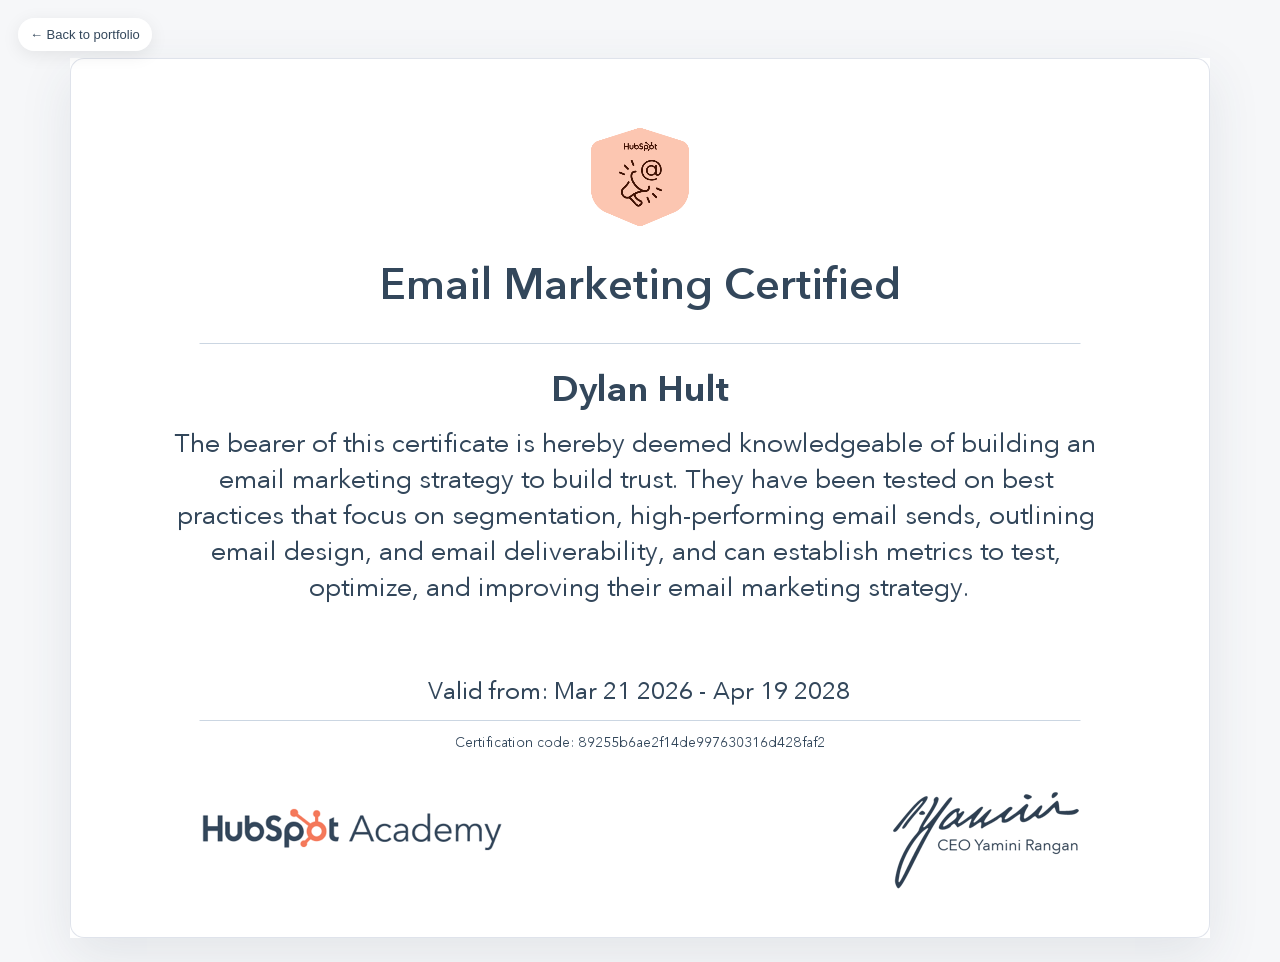
<file: hubspot-email.html>
<!doctype html>
<html lang="en">
<head>
<meta charset="utf-8">
<meta name="viewport" content="width=device-width,initial-scale=1">
<title>HubSpot Email Marketing Certification — Dylan Hult</title>
<style>
*{box-sizing:border-box}body{margin:0;background:#f6f7f9;font-family:Arial,Helvetica,sans-serif}.back{position:fixed;z-index:2;top:18px;left:18px;padding:9px 12px;border-radius:999px;background:rgba(255,255,255,.94);box-shadow:0 4px 18px rgba(0,0,0,.08);color:#33475b;text-decoration:none;font-size:13px}.wrap{min-height:100vh;display:grid;place-items:center;padding:58px 18px 24px}.cert{display:block;width:min(1140px,96vw);height:auto;box-shadow:0 18px 50px rgba(51,71,91,.10);background:#fff}.status{color:#33475b;font-size:14px}
</style>
</head>
<body>
<a class="back" href="index.html#certifications">← Back to portfolio</a>
<div class="wrap"><div id="status" class="status">Loading certificate…</div><img id="cert" class="cert" alt="HubSpot Email Marketing Certified certificate for Dylan Hult" hidden></div>
<script>
(async()=>{
 const parts=["assets/hubspot-email-1.b64","assets/hubspot-email-2.b64","assets/hubspot-email-3.b64","assets/hubspot-email-4.b64"];
 try{
  const chunks=await Promise.all(parts.map(async p=>{const r=await fetch(p);if(!r.ok)throw new Error(p);return r.text()}));
  const img=document.getElementById("cert");
  img.src="data:image/png;base64,"+chunks.join("").replace(/\s+/g,"");
  img.onload=()=>{document.getElementById("status").hidden=true;img.hidden=false};
  img.onerror=()=>{document.getElementById("status").textContent="Certificate could not be displayed."};
 }catch(e){document.getElementById("status").textContent="Certificate could not be displayed."}
})();
</script>
</body>
</html>
</file>
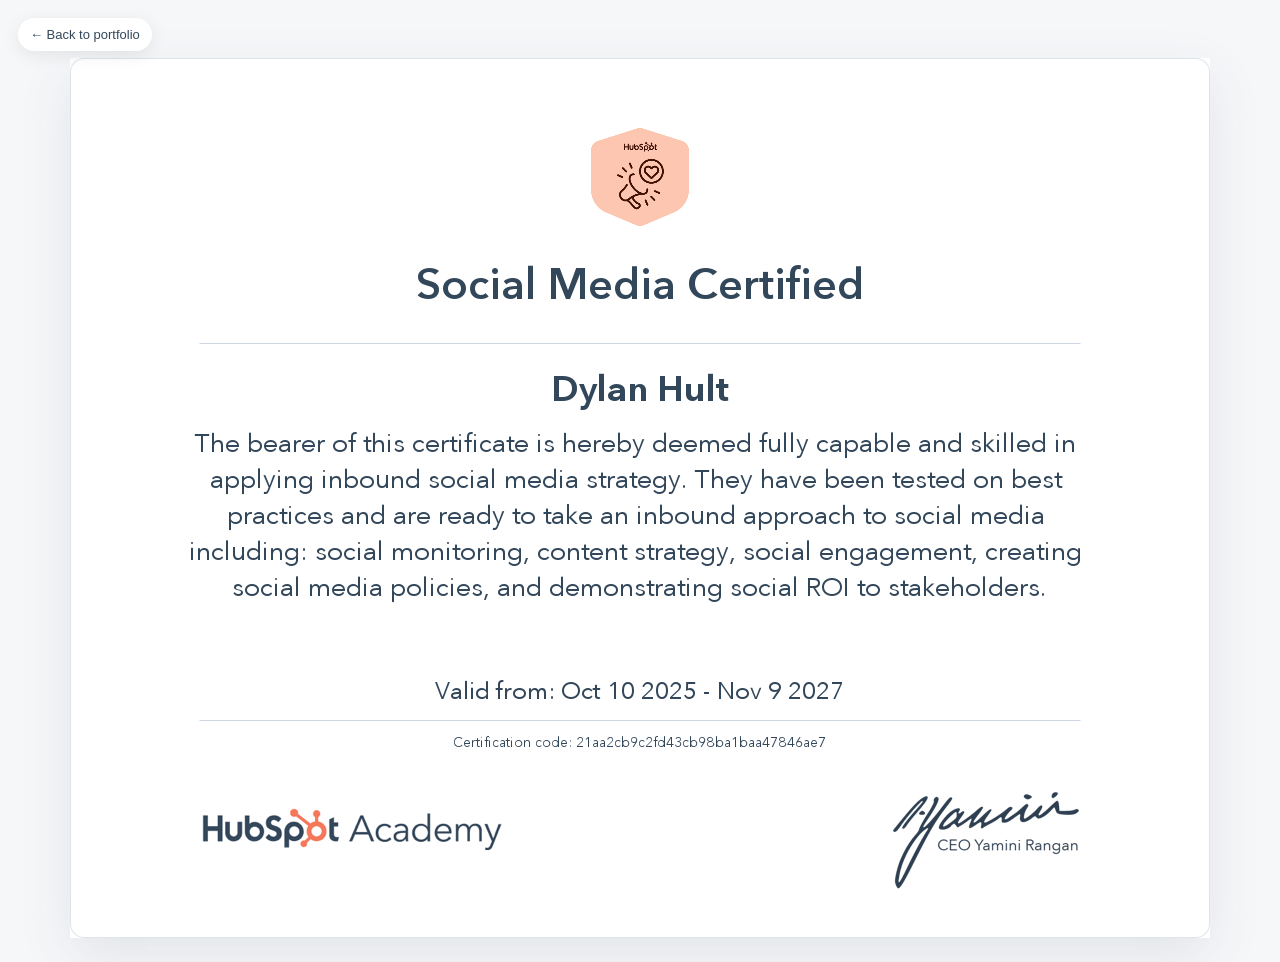
<file: hubspot-social.html>
<!doctype html>
<html lang="en">
<head>
<meta charset="utf-8">
<meta name="viewport" content="width=device-width,initial-scale=1">
<title>HubSpot Social Media Certification — Dylan Hult</title>
<style>
*{box-sizing:border-box}body{margin:0;background:#f6f7f9;font-family:Arial,Helvetica,sans-serif}.back{position:fixed;z-index:2;top:18px;left:18px;padding:9px 12px;border-radius:999px;background:rgba(255,255,255,.94);box-shadow:0 4px 18px rgba(0,0,0,.08);color:#33475b;text-decoration:none;font-size:13px}.wrap{min-height:100vh;display:grid;place-items:center;padding:58px 18px 24px}.cert{display:block;width:min(1140px,96vw);height:auto;box-shadow:0 18px 50px rgba(51,71,91,.10);background:#fff}.status{color:#33475b;font-size:14px}
</style>
</head>
<body>
<a class="back" href="index.html#certifications">← Back to portfolio</a>
<div class="wrap"><div id="status" class="status">Loading certificate…</div><img id="cert" class="cert" alt="HubSpot Social Media Certified certificate for Dylan Hult" hidden></div>
<script>
(async()=>{
 const parts=["assets/hubspot-social-1.b64","assets/hubspot-social-2.b64","assets/hubspot-social-3.b64","assets/hubspot-social-4.b64"];
 try{
  const chunks=await Promise.all(parts.map(async p=>{const r=await fetch(p);if(!r.ok)throw new Error(p);return r.text()}));
  const img=document.getElementById("cert");
  img.src="data:image/png;base64,"+chunks.join("").replace(/\s+/g,"");
  img.onload=()=>{document.getElementById("status").hidden=true;img.hidden=false};
  img.onerror=()=>{document.getElementById("status").textContent="Certificate could not be displayed."};
 }catch(e){document.getElementById("status").textContent="Certificate could not be displayed."}
})();
</script>
</body>
</html>
</file>
